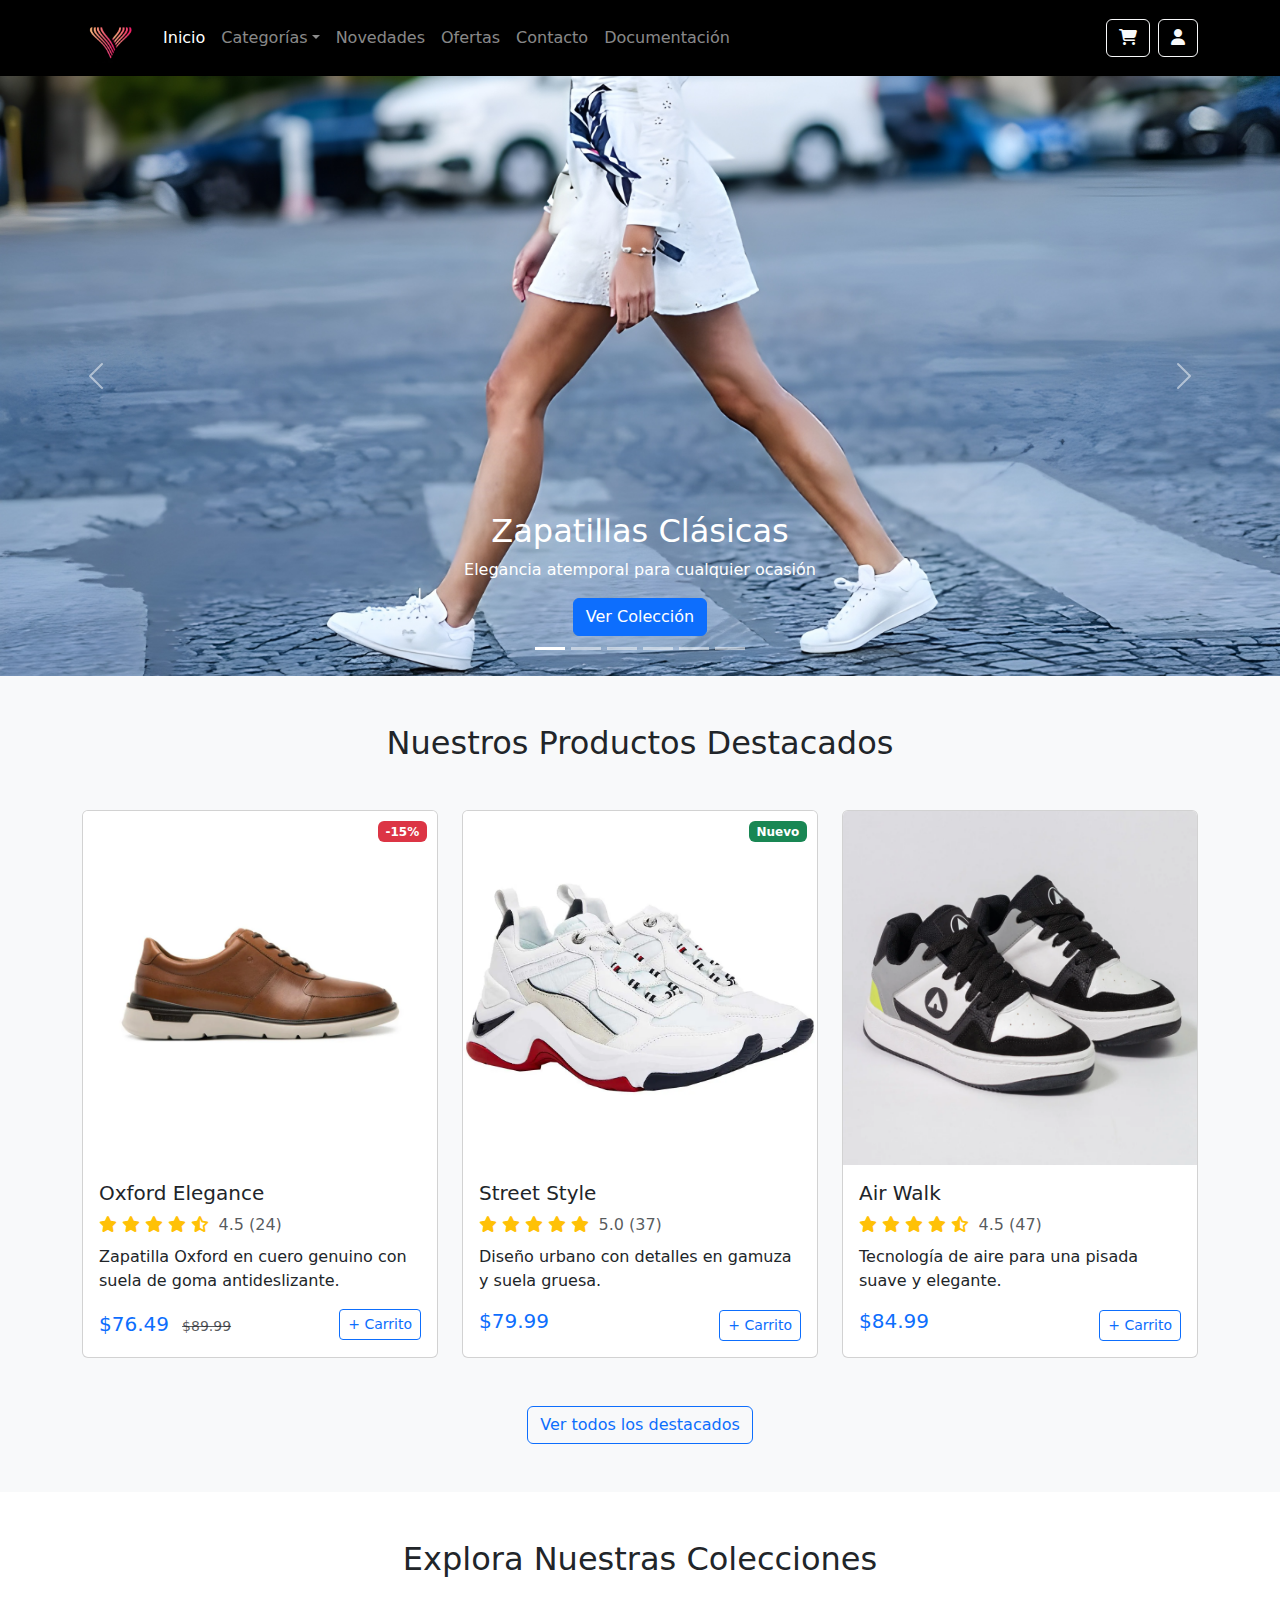
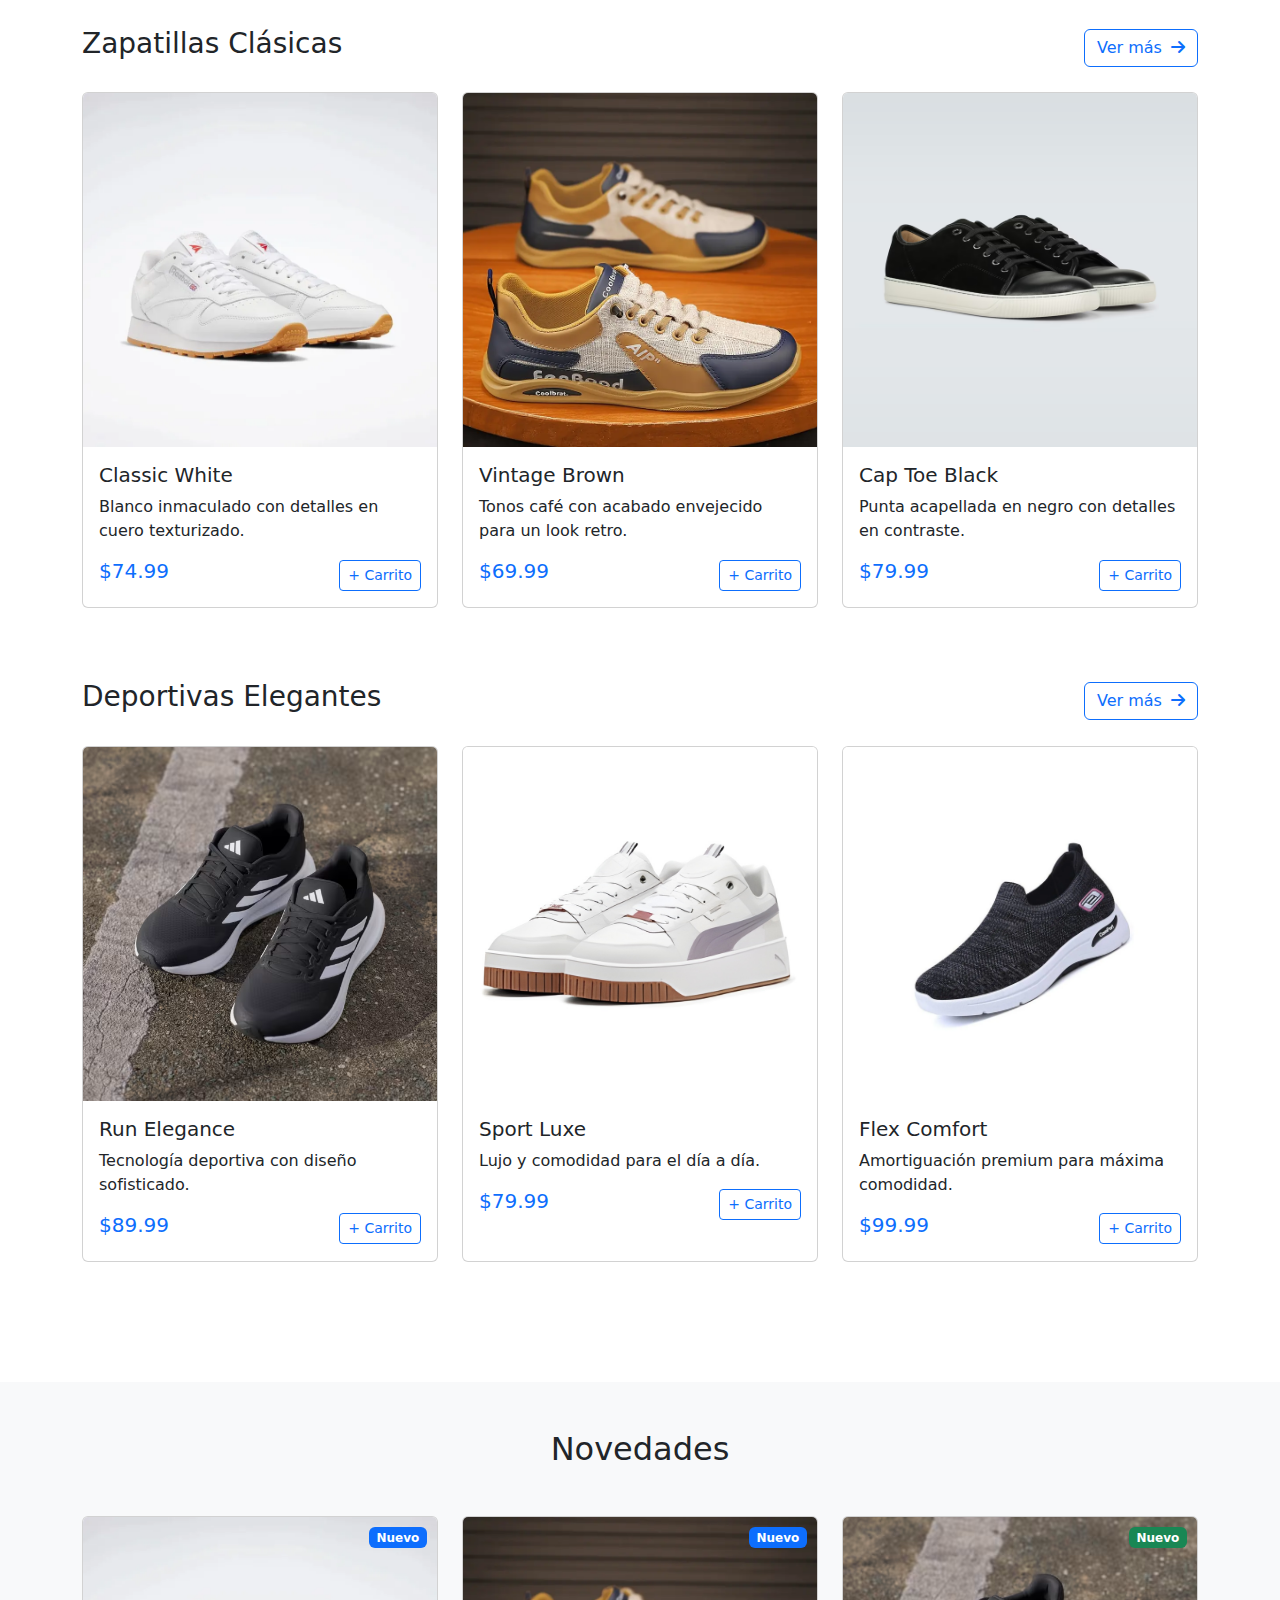
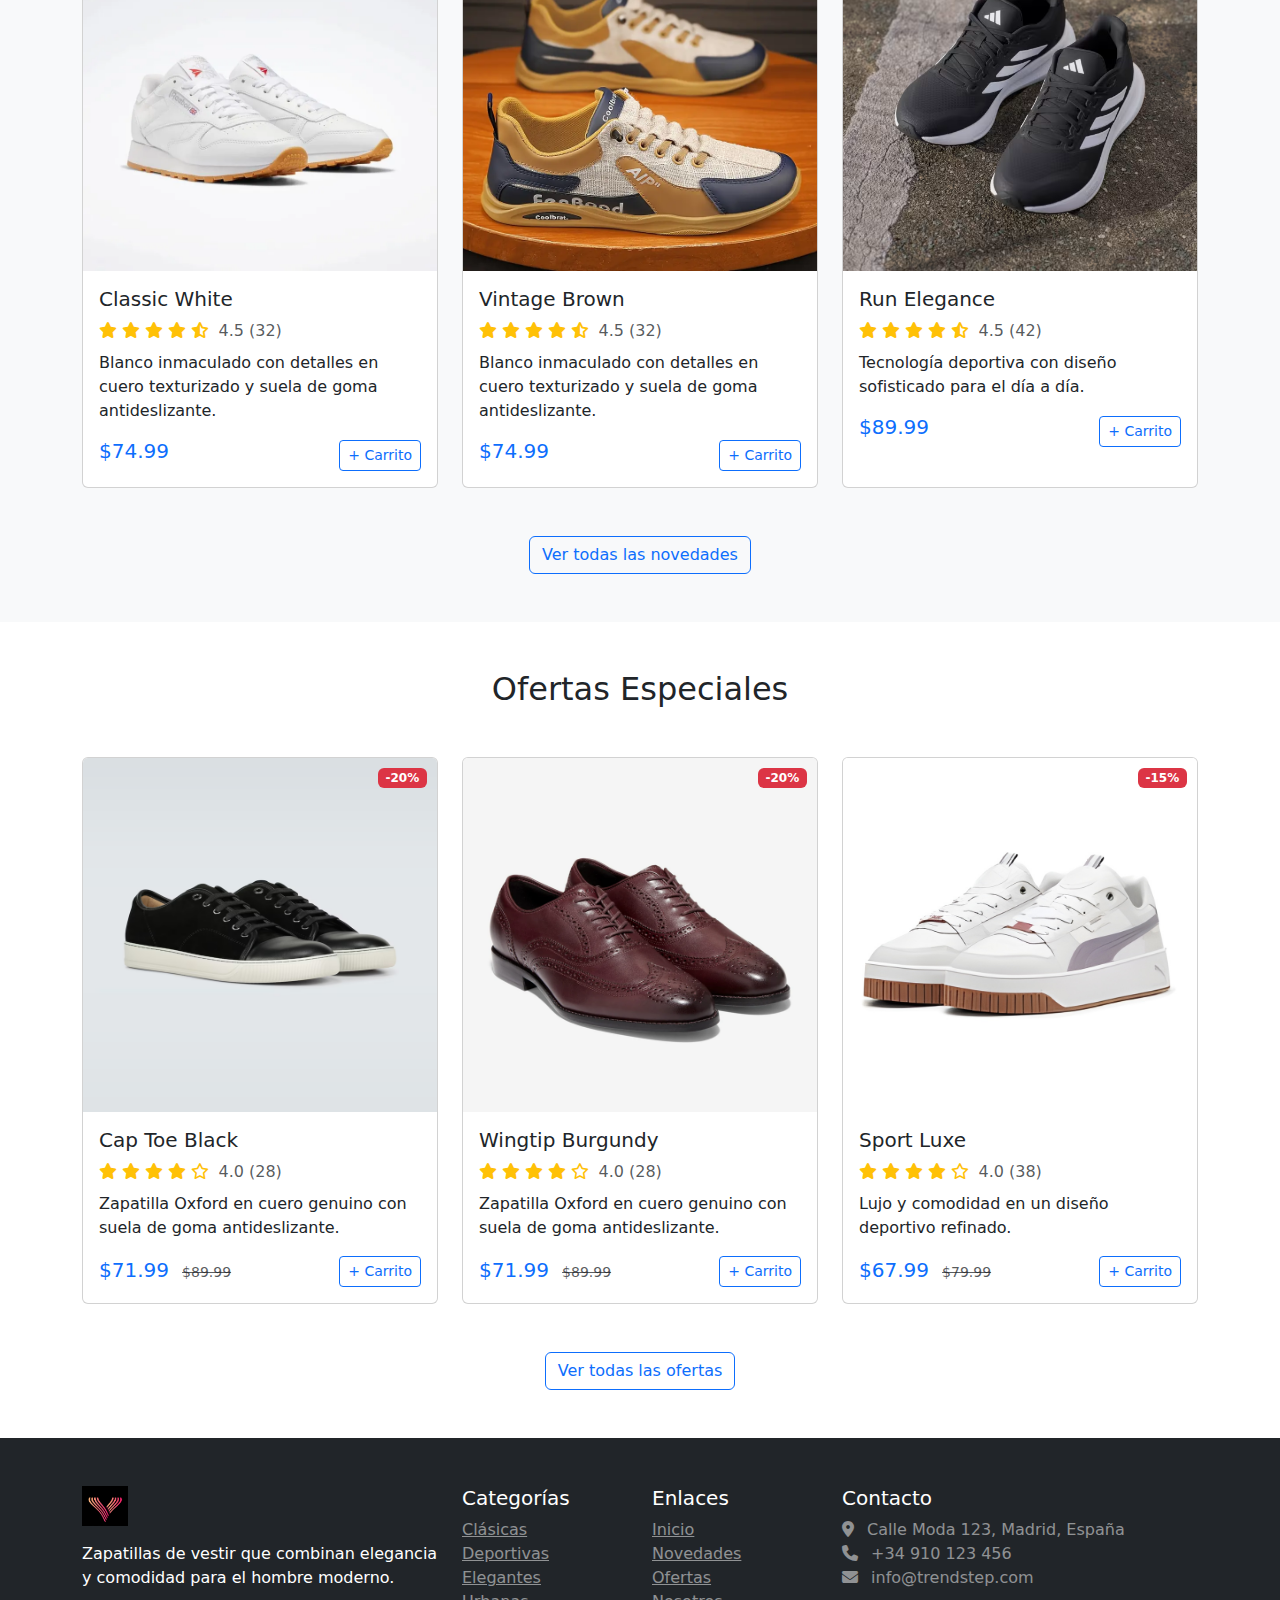
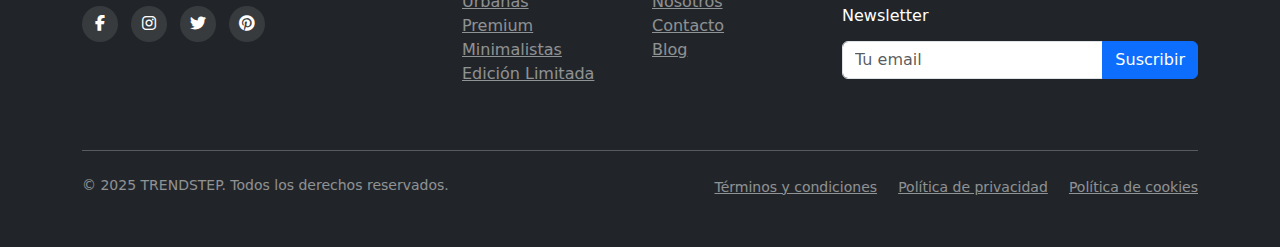
<file: index.html>
<!DOCTYPE html>
<html lang="es">
<head>
    <meta charset="UTF-8">
    <meta name="viewport" content="width=device-width, initial-scale=1.0">
    <title>ASTRA - Zapatillas de Vestir Elegantes</title>
    <link href="https://cdn.jsdelivr.net/npm/bootstrap@5.3.0/dist/css/bootstrap.min.css" rel="stylesheet">
    <link rel="stylesheet" href="https://cdnjs.cloudflare.com/ajax/libs/font-awesome/6.4.0/css/all.min.css">
    <link rel="stylesheet" href="src/css/styles.css">
</head>
<body>
    <!-- Barra de navegación -->
    <nav class="navbar navbar-expand-lg navbar-dark bg-black sticky-top">
        <div class="container">
            <a class="navbar-brand" href="index.html">
                <img class="imagen-logo" src="src/img/logo/logo.png" alt="ASTRA" height="50">
            </a>
            <button class="navbar-toggler" type="button" data-bs-toggle="collapse" data-bs-target="#navbarNav">
                <span class="navbar-toggler-icon"></span>
            </button>
            <div class="collapse navbar-collapse" id="navbarNav">
                <ul class="navbar-nav me-auto">
                    <li class="nav-item"><a class="nav-link active" href="index.html">Inicio</a></li>
                    <li class="nav-item dropdown">
                        <a class="nav-link dropdown-toggle" href="#" id="categoriasDropdown" role="button" data-bs-toggle="dropdown">Categorías</a>
                        <ul class="dropdown-menu">
                            <li><a class="dropdown-item" href="categorias/clasicas.html">Clásicas</a></li>
                            <li><a class="dropdown-item" href="categorias/deportivas-elegantes.html">Deportivas Elegantes</a></li>
                            <li><a class="dropdown-item" href="categorias/urbanas.html">Urbanas</a></li>
                            <li><a class="dropdown-item" href="categorias/premium.html">Premium</a></li>
                            <li><a class="dropdown-item" href="categorias/minimalistas.html">Minimalistas</a></li>
                            <li><a class="dropdown-item" href="categorias/limited-edition.html">Edición Limitada</a></li>
                        </ul>
                    </li>
                    <li class="nav-item"><a class="nav-link" href="#novedades">Novedades</a></li>
                    <li class="nav-item"><a class="nav-link" href="#ofertas">Ofertas</a></li>
                    <li class="nav-item"><a class="nav-link" href="#Contacto">Contacto</a></li>
                    <li class="nav-item"><a class="nav-link" href="src/pdf/TRENDSTEP_Estructura_Web_Formateada.pdf">Documentación</a></li>
                </ul>
                <div class="d-flex">
                    <a href="carrito.html" class="btn btn-outline-light me-2 position-relative">
                        <i class="fas fa-shopping-cart"></i>
                        <span class="position-absolute top-0 start-100 translate-middle badge rounded-pill bg-danger cart-counter">
                            0
                        </span>
                    </a>
                    <a href="#login" class="btn btn-outline-light"><i class="fas fa-user"></i></a>
                </div>
            </div>
        </div>
    </nav>

    <!-- Slider Animado de Categorías -->
    <section id="hero-slider" class="carousel slide" data-bs-ride="carousel">
        <div class="carousel-indicators">
            <button type="button" data-bs-target="#hero-slider" data-bs-slide-to="0" class="active"></button>
            <button type="button" data-bs-target="#hero-slider" data-bs-slide-to="1"></button>
            <button type="button" data-bs-target="#hero-slider" data-bs-slide-to="2"></button>
            <button type="button" data-bs-target="#hero-slider" data-bs-slide-to="3"></button>
            <button type="button" data-bs-target="#hero-slider" data-bs-slide-to="4"></button>
            <button type="button" data-bs-target="#hero-slider" data-bs-slide-to="5"></button>
        </div>
        <div class="carousel-inner">
            <div class="carousel-item active">
                <img src="src/img/slyder/clasicas.png" class="d-block w-100" alt="Zapatillas Clásicas">
                <div class="carousel-caption d-none d-md-block">
                    <h2>Zapatillas Clásicas</h2>
                    <p>Elegancia atemporal para cualquier ocasión</p>
                    <a href="categorias/clasicas.html" class="btn btn-primary">Ver Colección</a>
                </div>
            </div>
            <!-- Slides 2... -->
             <div class="carousel-item">
                <img src="src/img/slyder/deportivas.png" class="d-block w-100" alt="Zapatillas Clásicas">
                <div class="carousel-caption d-none d-md-block">
                    <h2>Zapatillas Deportuvas Elegantes</h2>
                    <p>Elegancia atemporal para cualquier ocasión</p>
                    <a href="categorias/deportivas-elegantes.html" class="btn btn-primary">Ver Colección</a>
                </div>
            </div>
            <!-- Más slides... -->
             <div class="carousel-item">
                <img src="src/img/slyder/urbanas.png" class="d-block w-100" alt="Zapatillas Clásicas">
                <div class="carousel-caption d-none d-md-block">
                    <!-- <h2>Zapatillas Urbanas</h2>
                    <p>Elegancia atemporal para cualquier ocasión</p> -->
                    <a href="categorias/urbanas.html" class="btn btn-primary">Ver Colección</a>
                </div>
            </div>
            <!-- Más slides... -->
             <div class="carousel-item">
                <img src="src/img/slyder/exclusivo.png" class="d-block w-100" alt="Zapatillas Clásicas">
                <div class="carousel-caption d-none d-md-block">
                    <!-- <h2>Zapatillas Premium</h2>
                    <p>Elegancia atemporal para cualquier ocasión</p> -->
                    <a href="categorias/clasicas.html" class="btn btn-primary">Ver Colección</a>
                </div>
            </div>
            <!-- De aqui en adelante sumar mas cosas... -->
             <!-- <div class="carousel-item">
                <img src="src/img/slyder/5.jpg" class="d-block w-100" alt="Zapatillas Clásicas">
                <div class="carousel-caption d-none d-md-block">
                    <h2>Zapatillas Minimalista</h2>
                    <p>Elegancia atemporal para cualquier ocasión</p>
                    <a href="categorias/clasicas.html" class="btn btn-primary">Ver Colección</a>
                </div>
            </div> -->
            <!-- Slyder 3 -->
            <!-- <div class="carousel-item">
                <img src="src/img/slyder/6.jpg" class="d-block w-100" alt="Zapatillas Clásicas">
                <div class="carousel-caption d-none d-md-block">
                    <h2>Zapatillas Edición Limitada</h2>
                    <p>Elegancia atemporal para cualquier ocasión</p>
                    <a href="categorias/clasicas.html" class="btn btn-primary">Ver Colección</a>
                </div>
            </div> -->
        </div>
        <button class="carousel-control-prev" type="button" data-bs-target="#hero-slider" data-bs-slide="prev">
            <span class="carousel-control-prev-icon"></span>
        </button>
        <button class="carousel-control-next" type="button" data-bs-target="#hero-slider" data-bs-slide="next">
            <span class="carousel-control-next-icon"></span>
        </button>
    </section>

    <!-- Sección de Destacados -->
    <section class="py-5 bg-light">
        <div class="container">
            <h2 class="text-center mb-5">Nuestros Productos Destacados</h2>
            <div class="row">
                <!-- Producto 1 -->
                <div class="col-md-4 mb-4">
                    <div class="card h-100" data-product-id="prod-1" data-category="clasicas">
                        <div class="badge bg-danger position-absolute" style="top: 10px; right: 10px;">-15%</div>
                        <img src="src/img/productos/1.clasicas/Oxford-Elegance.png" class="card-img-top" alt="Oxford Elegance">
                        <div class="card-body">
                            <h5 class="card-title">Oxford Elegance</h5>
                            <div class="mb-2">
                                <span class="text-warning">
                                    <i class="fas fa-star"></i>
                                    <i class="fas fa-star"></i>
                                    <i class="fas fa-star"></i>
                                    <i class="fas fa-star"></i>
                                    <i class="fas fa-star-half-alt"></i>
                                </span>
                                <span class="text-muted ms-1">4.5 (24)</span>
                            </div>
                            <p class="card-text">Zapatilla Oxford en cuero genuino con suela de goma antideslizante.</p>
                            <div class="d-flex justify-content-between align-items-center">
                                <div>
                                    <span class="h5 text-primary">$76.49</span>
                                    <small class="text-muted text-decoration-line-through ms-2">$89.99</small>
                                </div>
                                <button class="btn btn-sm btn-outline-primary">+ Carrito</button>
                            </div>
                        </div>
                    </div>
                </div>
                <!-- Más productos destacados... -->
                 <!-- Producto 2 -->
                <div class="col-lg-4 col-md-6 mb-4">
                    <div class="card h-100" data-product-id="urbana-1" data-category="urbanas">
                        <div class="badge bg-success position-absolute" style="top: 10px; right: 10px;">Nuevo</div>
                        <img src="src/img/productos/3.urbanas/Street-Style.png" class="card-img-top" alt="Street Style">
                        <div class="card-body">
                            <h5 class="card-title">Street Style</h5>
                            <div class="mb-2">
                                <span class="text-warning">
                                    <i class="fas fa-star"></i>
                                    <i class="fas fa-star"></i>
                                    <i class="fas fa-star"></i>
                                    <i class="fas fa-star"></i>
                                    <i class="fas fa-star"></i>
                                </span>
                                <span class="text-muted ms-1">5.0 (37)</span>
                            </div>
                            <p class="card-text">Diseño urbano con detalles en gamuza y suela gruesa.</p>
                            <div class="d-flex justify-content-between align-items-center">
                                <span class="h5 text-primary">$79.99</span>
                                <button class="btn btn-sm btn-outline-primary">+ Carrito</button>
                            </div>
                        </div>
                    </div>
                </div>
                <!-- Producto 3 -->
                <div class="col-lg-4 col-md-6 mb-4">
                    <div class="card h-100" data-product-id="deportiva-4" data-category="deportivas">
                        <img src="src/img/productos/2.deportivas/Air-Walk.png" class="card-img-top" alt="Air Walk">
                        <div class="card-body">
                            <h5 class="card-title">Air Walk</h5>
                            <div class="mb-2">
                                <span class="text-warning">
                                    <i class="fas fa-star"></i>
                                    <i class="fas fa-star"></i>
                                    <i class="fas fa-star"></i>
                                    <i class="fas fa-star"></i>
                                    <i class="fas fa-star-half-alt"></i>
                                </span>
                                <span class="text-muted ms-1">4.5 (47)</span>
                            </div>
                            <p class="card-text">Tecnología de aire para una pisada suave y elegante.</p>
                            <div class="d-flex justify-content-between align-items-center">
                                <span class="h5 text-primary">$84.99</span>
                                <button class="btn btn-sm btn-outline-primary">+ Carrito</button>
                            </div>
                        </div>
                    </div>
                </div>
            </div>
            <div class="text-center mt-4">
                <a href="#novedades" class="btn btn-outline-primary">Ver todos los destacados</a>
            </div>
        </div>
    </section>

    <!-- Catálogo por Categorías -->
    <section class="py-5">
        <div class="container">
            <h2 class="text-center mb-5">Explora Nuestras Colecciones</h2>
            
            <!-- Categoría Clásicas -->
            <div class="mb-5" data-category="clasicas">
                <div class="d-flex justify-content-between align-items-center mb-4">
                    <h3>Zapatillas Clásicas</h3>
                    <a href="categorias/clasicas.html" class="btn btn-outline-primary">Ver más <i class="fas fa-arrow-right ms-1"></i></a>
                </div>
                <div class="row">
                    <!-- Producto 1 -->
                    <div class="col-lg-4 col-md-6 mb-4">
                        <div class="card h-100" data-product-id="clasica-1">
                            <img src="src/img/productos/1.clasicas/Classic-White.png" class="card-img-top" alt="Classic White">
                            <div class="card-body">
                                <h5 class="card-title">Classic White</h5>
                                <p class="card-text">Blanco inmaculado con detalles en cuero texturizado.</p>
                                <div class="d-flex justify-content-between align-items-center">
                                    <span class="h5 text-primary">$74.99</span>
                                    <button class="btn btn-sm btn-outline-primary">+ Carrito</button>
                                </div>
                            </div>
                        </div>
                    </div>
                    <!-- Más productos clásicos... -->
                      <!-- Producto 2 -->
                    <div class="col-lg-4 col-md-6 mb-4">
                        <div class="card h-100">
                            <img src="src/img/productos/1.clasicas/Vintage-Brown.png" class="card-img-top" alt="Vintage Brown">
                            <div class="card-body">
                                <h5 class="card-title">Vintage Brown</h5>
                                <p class="card-text">Tonos café con acabado envejecido para un look retro.</p>
                                <div class="d-flex justify-content-between align-items-center">
                                    <span class="h5 text-primary">$69.99</span>
                                    <button class="btn btn-sm btn-outline-primary">+ Carrito</button>
                                </div>
                            </div>
                        </div>
                    </div>
                    <!-- Producto 3 -->
                    <div class="col-lg-4 col-md-6 mb-4">
                        <div class="card h-100">
                            <img src="src/img/productos/1.clasicas/Cap-Toe-Black.png" class="card-img-top" alt="Cap Toe Black">
                            <div class="card-body">
                                <h5 class="card-title">Cap Toe Black</h5>
                                <p class="card-text">Punta acapellada en negro con detalles en contraste.</p>
                                <div class="d-flex justify-content-between align-items-center">
                                    <span class="h5 text-primary">$79.99</span>
                                    <button class="btn btn-sm btn-outline-primary">+ Carrito</button>
                                </div>
                            </div>
                        </div>
                    </div>
                </div>
            </div>
            <!-- Más categorías... -->
             <!-- Categoría 2: Deportivas Elegantes -->
            <div class="mb-5">
                <div class="d-flex justify-content-between align-items-center mb-4">
                    <h3>Deportivas Elegantes</h3>
                    <a href="categorias/deportivas-elegantes.html" class="btn btn-outline-primary">Ver más <i class="fas fa-arrow-right ms-1"></i></a>
                </div>
                <div class="row">
                    <!-- Producto 1 -->
                    <div class="col-lg-4 col-md-6 mb-4">
                        <div class="card h-100">
                            <img src="src/img/productos/2.deportivas/Run-Elegance.png" class="card-img-top" alt="Run Elegance">
                            <div class="card-body">
                                <h5 class="card-title">Run Elegance</h5>
                                <p class="card-text">Tecnología deportiva con diseño sofisticado.</p>
                                <div class="d-flex justify-content-between align-items-center">
                                    <span class="h5 text-primary">$89.99</span>
                                    <button class="btn btn-sm btn-outline-primary">+ Carrito</button>
                                </div>
                            </div>
                        </div>
                    </div>
                    <!-- Producto 2 -->
                    <div class="col-lg-4 col-md-6 mb-4">
                        <div class="card h-100">
                            <img src="src/img/productos/2.deportivas/Sport-Luxe.png" class="card-img-top" alt="Sport Luxe">
                            <div class="card-body">
                                <h5 class="card-title">Sport Luxe</h5>
                                <p class="card-text">Lujo y comodidad para el día a día.</p>
                                <div class="d-flex justify-content-between align-items-center">
                                    <span class="h5 text-primary">$79.99</span>
                                    <button class="btn btn-sm btn-outline-primary">+ Carrito</button>
                                </div>
                            </div>
                        </div>
                    </div>
                    <!-- Producto 3 -->
                    <div class="col-lg-4 col-md-6 mb-4">
                        <div class="card h-100">
                            <img src="src/img/productos/2.deportivas/Flex-Comfort.png" class="card-img-top" alt="Flex Comfort">
                            <div class="card-body">
                                <h5 class="card-title">Flex Comfort</h5>
                                <p class="card-text">Amortiguación premium para máxima comodidad.</p>
                                <div class="d-flex justify-content-between align-items-center">
                                    <span class="h5 text-primary">$99.99</span>
                                    <button class="btn btn-sm btn-outline-primary">+ Carrito</button>
                                </div>
                            </div>
                        </div>
                    </div>
                </div>
            </div>
            <!-- Categoría Clásicas -->
            <!-- <div class="mb-5" data-category="clasicas">
                <div class="d-flex justify-content-between align-items-center mb-4">
                    <h3>Zapatillas Urbanas</h3>
                    <a href="categorias/clasicas.html" class="btn btn-outline-primary">Ver más <i class="fas fa-arrow-right ms-1"></i></a>
                </div>
                <div class="row">
                     Producto 1 -->
                    <!-- <div class="col-lg-4 col-md-6 mb-4">
                        <div class="card h-100" data-product-id="clasica-1">
                            <img src="img/productos/clasica1.jpg" class="card-img-top" alt="Classic White">
                            <div class="card-body">
                                <h5 class="card-title">Classic White</h5>
                                <p class="card-text">Blanco inmaculado con detalles en cuero texturizado.</p>
                                <div class="d-flex justify-content-between align-items-center">
                                    <span class="h5 text-primary">$74.99</span>
                                    <button class="btn btn-sm btn-outline-primary">+ Carrito</button>
                                </div>
                            </div>
                        </div>
                    </div>
                     Más productos clásicos... 
                       Producto 2 
                    <div class="col-lg-4 col-md-6 mb-4">
                        <div class="card h-100">
                            <img src="img/productos/clasica2.jpg" class="card-img-top" alt="Vintage Brown">
                            <div class="card-body">
                                <h5 class="card-title">Vintage Brown</h5>
                                <p class="card-text">Tonos café con acabado envejecido para un look retro.</p>
                                <div class="d-flex justify-content-between align-items-center">
                                    <span class="h5 text-primary">$69.99</span>
                                    <button class="btn btn-sm btn-outline-primary">+ Carrito</button>
                                </div>
                            </div>
                        </div>
                    </div>
                     Producto 3 
                    <div class="col-lg-4 col-md-6 mb-4">
                        <div class="card h-100">
                            <img src="img/productos/clasica3.jpg" class="card-img-top" alt="Cap Toe Black">
                            <div class="card-body">
                                <h5 class="card-title">Cap Toe Black</h5>
                                <p class="card-text">Punta acapellada en negro con detalles en contraste.</p>
                                <div class="d-flex justify-content-between align-items-center">
                                    <span class="h5 text-primary">$79.99</span>
                                    <button class="btn btn-sm btn-outline-primary">+ Carrito</button>
                                </div>
                            </div>
                        </div>
                    </div> -->
                </div>
            </div> 
        </div>
    </section>

    <!-- Sección de Novedades -->
    <section id="novedades" class="py-5 bg-light">
        <div class="container">
            <h2 class="text-center mb-5">Novedades</h2>
            <div class="row">
                <!-- 3 productos nuevos -->
                 <div class="col-lg-4 col-md-6 mb-4">
                    <div class="card h-100" data-product-id="clasica-1" data-category="clasicas">
                        <div class="badge bg-primary position-absolute" style="top: 10px; right: 10px;">Nuevo</div>
                        <img src="src/img/productos/1.clasicas/Classic-White.png" class="card-img-top" alt="Classic White">
                        <div class="card-body">
                            <h5 class="card-title">Classic White</h5>
                            <div class="mb-2">
                                <span class="text-warning">
                                    <i class="fas fa-star"></i>
                                    <i class="fas fa-star"></i>
                                    <i class="fas fa-star"></i>
                                    <i class="fas fa-star"></i>
                                    <i class="fas fa-star-half-alt"></i>
                                </span>
                                <span class="text-muted ms-1">4.5 (32)</span>
                            </div>
                            <p class="card-text">Blanco inmaculado con detalles en cuero texturizado y suela de goma antideslizante.</p>
                            <div class="d-flex justify-content-between align-items-center">
                                <span class="h5 text-primary">$74.99</span>
                                <button class="btn btn-sm btn-outline-primary">+ Carrito</button>
                            </div>
                        </div>
                    </div>
                </div>
                <!-- 2 -->
                 <div class="col-lg-4 col-md-6 mb-4">
                    <div class="card h-100" data-product-id="clasica-1" data-category="clasicas">
                        <div class="badge bg-primary position-absolute" style="top: 10px; right: 10px;">Nuevo</div>
                        <img src="src/img/productos/1.clasicas/Vintage-Brown.png" class="card-img-top" alt="Classic White">
                        <div class="card-body">
                            <h5 class="card-title">Vintage Brown</h5>
                            <div class="mb-2">
                                <span class="text-warning">
                                    <i class="fas fa-star"></i>
                                    <i class="fas fa-star"></i>
                                    <i class="fas fa-star"></i>
                                    <i class="fas fa-star"></i>
                                    <i class="fas fa-star-half-alt"></i>
                                </span>
                                <span class="text-muted ms-1">4.5 (32)</span>
                            </div>
                            <p class="card-text">Blanco inmaculado con detalles en cuero texturizado y suela de goma antideslizante.</p>
                            <div class="d-flex justify-content-between align-items-center">
                                <span class="h5 text-primary">$74.99</span>
                                <button class="btn btn-sm btn-outline-primary">+ Carrito</button>
                            </div>
                        </div>
                    </div>
                </div>
                <!-- 3 -->
                 <div class="col-lg-4 col-md-6 mb-4">
                    <div class="card h-100" data-product-id="deportiva-1" data-category="deportivas">
                        <div class="badge bg-success position-absolute" style="top: 10px; right: 10px;">Nuevo</div>
                        <img src="src/img/productos/2.deportivas/Run-Elegance.png" class="card-img-top" alt="Run Elegance">
                        <div class="card-body">
                            <h5 class="card-title">Run Elegance</h5>
                            <div class="mb-2">
                                <span class="text-warning">
                                    <i class="fas fa-star"></i>
                                    <i class="fas fa-star"></i>
                                    <i class="fas fa-star"></i>
                                    <i class="fas fa-star"></i>
                                    <i class="fas fa-star-half-alt"></i>
                                </span>
                                <span class="text-muted ms-1">4.5 (42)</span>
                            </div>
                            <p class="card-text">Tecnología deportiva con diseño sofisticado para el día a día.</p>
                            <div class="d-flex justify-content-between align-items-center">
                                <span class="h5 text-primary">$89.99</span>
                                <button class="btn btn-sm btn-outline-primary">+ Carrito</button>
                            </div>
                        </div>
                    </div>
                </div>
            </div>
            <div class="text-center mt-4">
                <a href="#novedades" class="btn btn-outline-primary">Ver todas las novedades</a>
            </div>
        </div>
    </section>

    <!-- Sección de Ofertas -->
    <section id="ofertas" class="py-5">
        <div class="container">
            <h2 class="text-center mb-5">Ofertas Especiales</h2>
            <div class="row">
                <!-- 3 productos en oferta -->
                 <div class="col-lg-4 col-md-6 mb-4">
                    <div class="card h-100" data-product-id="clasica-2" data-category="clasicas">
                        <div class="badge bg-danger position-absolute" style="top: 10px; right: 10px;">-20%</div>
                        <img src="src/img/productos/1.clasicas/Cap-Toe-Black.png" class="card-img-top" alt="Oxford Elegance">
                        <div class="card-body">
                            <h5 class="card-title">Cap Toe Black</h5>
                            <div class="mb-2">
                                <span class="text-warning">
                                    <i class="fas fa-star"></i>
                                    <i class="fas fa-star"></i>
                                    <i class="fas fa-star"></i>
                                    <i class="fas fa-star"></i>
                                    <i class="far fa-star"></i>
                                </span>
                                <span class="text-muted ms-1">4.0 (28)</span>
                            </div>
                            <p class="card-text">Zapatilla Oxford en cuero genuino con suela de goma antideslizante.</p>
                            <div class="d-flex justify-content-between align-items-center">
                                <div>
                                    <span class="h5 text-primary">$71.99</span>
                                    <small class="text-muted text-decoration-line-through ms-2">$89.99</small>
                                </div>
                                <button class="btn btn-sm btn-outline-primary">+ Carrito</button>
                            </div>
                        </div>
                    </div>
                </div>
                <!-- Producto 5 -->
                <div class="col-lg-4 col-md-6 mb-4">
                    <div class="card h-100" data-product-id="clasica-2" data-category="clasicas">
                        <div class="badge bg-danger position-absolute" style="top: 10px; right: 10px;">-20%</div>
                        <img src="src/img/productos/1.clasicas/Wingtip-Burgundy.png" class="card-img-top" alt="Oxford Elegance">
                        <div class="card-body">
                            <h5 class="card-title">Wingtip Burgundy</h5>
                            <div class="mb-2">
                                <span class="text-warning">
                                    <i class="fas fa-star"></i>
                                    <i class="fas fa-star"></i>
                                    <i class="fas fa-star"></i>
                                    <i class="fas fa-star"></i>
                                    <i class="far fa-star"></i>
                                </span>
                                <span class="text-muted ms-1">4.0 (28)</span>
                            </div>
                            <p class="card-text">Zapatilla Oxford en cuero genuino con suela de goma antideslizante.</p>
                            <div class="d-flex justify-content-between align-items-center">
                                <div>
                                    <span class="h5 text-primary">$71.99</span>
                                    <small class="text-muted text-decoration-line-through ms-2">$89.99</small>
                                </div>
                                <button class="btn btn-sm btn-outline-primary">+ Carrito</button>
                            </div>
                        </div>
                    </div>
                </div>
                <!-- 3 -->
                <div class="col-lg-4 col-md-6 mb-4">
                    <div class="card h-100" data-product-id="deportiva-2" data-category="deportivas">
                        <div class="badge bg-danger position-absolute" style="top: 10px; right: 10px;">-15%</div>
                        <img src="src/img/productos/2.deportivas/Sport-Luxe.png" class="card-img-top" alt="Sport Luxe">
                        <div class="card-body">
                            <h5 class="card-title">Sport Luxe</h5>
                            <div class="mb-2">
                                <span class="text-warning">
                                    <i class="fas fa-star"></i>
                                    <i class="fas fa-star"></i>
                                    <i class="fas fa-star"></i>
                                    <i class="fas fa-star"></i>
                                    <i class="far fa-star"></i>
                                </span>
                                <span class="text-muted ms-1">4.0 (38)</span>
                            </div>
                            <p class="card-text">Lujo y comodidad en un diseño deportivo refinado.</p>
                            <div class="d-flex justify-content-between align-items-center">
                                <div>
                                    <span class="h5 text-primary">$67.99</span>
                                    <small class="text-muted text-decoration-line-through ms-2">$79.99</small>
                                </div>
                                <button class="btn btn-sm btn-outline-primary">+ Carrito</button>
                            </div>
                        </div>
                    </div>
                </div>
            </div>
            <div class="text-center mt-4">
                <a href="#ofertas" class="btn btn-outline-primary">Ver todas las ofertas</a>
            </div>
        </div>
    </section>

    <!-- Footer -->
    <footer id="Contacto" class="bg-dark text-white py-5">
        <div class="container">
            <div class="row">
                <div class="col-lg-4 mb-4">
                    <img src="src/img/logo/logo.png" alt="TRENDSTEP" height="40" class="mb-3">
                    <p>Zapatillas de vestir que combinan elegancia y comodidad para el hombre moderno.</p>
                    <div class="social-icons">
                        <a href="#" class="text-white me-2"><i class="fab fa-facebook-f"></i></a>
                        <a href="#" class="text-white me-2"><i class="fab fa-instagram"></i></a>
                        <a href="#" class="text-white me-2"><i class="fab fa-twitter"></i></a>
                        <a href="#" class="text-white"><i class="fab fa-pinterest"></i></a>
                    </div>
                </div>
                <div class="col-lg-2 col-md-6 mb-4">
                    <h5>Categorías</h5>
                    <ul class="list-unstyled">
                        <li><a href="categorias/clasicas.html" class="text-white-50">Clásicas</a></li>
                        <li><a href="categorias/deportivas-elegantes.html" class="text-white-50">Deportivas Elegantes</a></li>
                        <li><a href="categorias/urbanas.html" class="text-white-50">Urbanas</a></li>
                        <li><a href="categorias/premium.html" class="text-white-50">Premium</a></li>
                        <li><a href="categorias/minimalistas.html" class="text-white-50">Minimalistas</a></li>
                        <li><a href="categorias/limited-edition.html" class="text-white-50">Edición Limitada</a></li>
                    </ul>
                </div>
                <div class="col-lg-2 col-md-6 mb-4">
                    <h5>Enlaces</h5>
                    <ul class="list-unstyled">
                        <li><a href="index.html" class="text-white-50">Inicio</a></li>
                        <li><a href="#novedades" class="text-white-50">Novedades</a></li>
                        <li><a href="#ofertas" class="text-white-50">Ofertas</a></li>
                        <li><a href="#nosotros" class="text-white-50">Nosotros</a></li>
                        <li><a href="#contacto" class="text-white-50">Contacto</a></li>
                        <li><a href="#blog" class="text-white-50">Blog</a></li>
                    </ul>
                </div>
                <div class="col-lg-4 mb-4">
                    <h5>Contacto</h5>
                    <address class="text-white-50">
                        <i class="fas fa-map-marker-alt me-2"></i> Calle Moda 123, Madrid, España<br>
                        <i class="fas fa-phone me-2"></i> +34 910 123 456<br>
                        <i class="fas fa-envelope me-2"></i> info@trendstep.com
                    </address>
                    <h6>Newsletter</h6>
                    <form class="mt-3">
                        <div class="input-group">
                            <input type="email" class="form-control" placeholder="Tu email" required>
                            <button class="btn btn-primary" type="submit">Suscribir</button>
                        </div>
                    </form>
                </div>
            </div>
            <hr class="my-4 bg-secondary">
            <div class="row">
                <div class="col-md-6 text-center text-md-start">
                    <p class="small text-white-50 mb-0">&copy; 2025 TRENDSTEP. Todos los derechos reservados.</p>
                </div>
                <div class="col-md-6 text-center text-md-end">
                    <a href="#" class="text-white-50 small me-3">Términos y condiciones</a>
                    <a href="#" class="text-white-50 small me-3">Política de privacidad</a>
                    <a href="#" class="text-white-50 small">Política de cookies</a>
                </div>
            </div>
        </div>
    </footer>

    <!-- Bootstrap JS -->
    <script src="https://cdn.jsdelivr.net/npm/bootstrap@5.3.0/dist/js/bootstrap.bundle.min.js"></script>
    <!-- Scripts personalizados -->
    <script src="src/js/scripts.js"></script>
</body>
</html>
</file>
<file: src/css/styles.css>
body {
    padding-top: 0px;
}

.carousel-item {
    height: 600px;
}

.carousel-item img {
    object-fit: cover;
    height: 100%;
}

.card {
    transition: transform 0.02xs;
}

.card:hover {
    transform: translateY(-5px);
    box-shadow: 0 10px 20px rgba(0,0,0,0.1);
}

.social-icons a {
    display: inline-block;
    width: 36px;
    height: 36px;
    line-height: 36px;
    text-align: center;
    border-radius: 50%;
    background-color: rgba(255,255,255,0.1);
    transition: all 0.3s;
}

.social-icons a:hover {
    background-color: rgba(255,255,255,0.2);
}

@media (max-width: 768px) {
    .carousel-item {
        height: 300px;
    }
}
</file>
